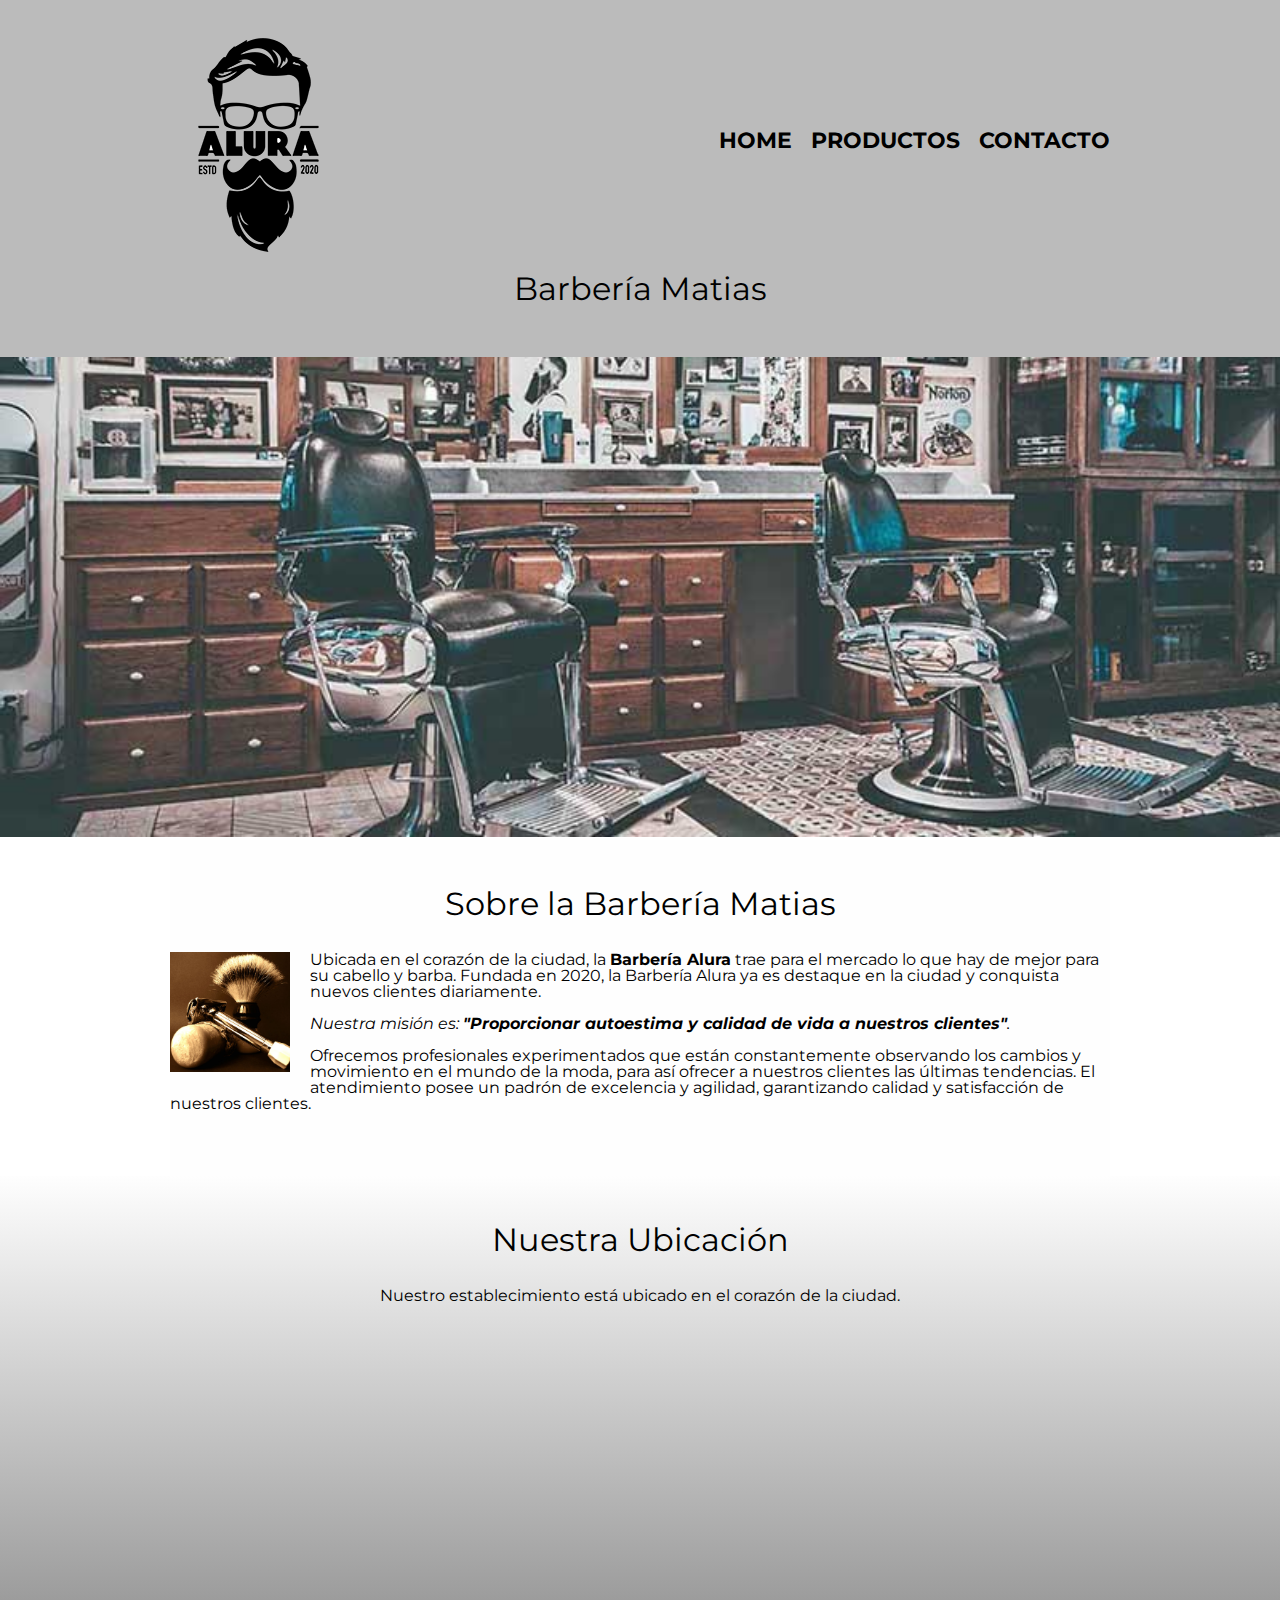
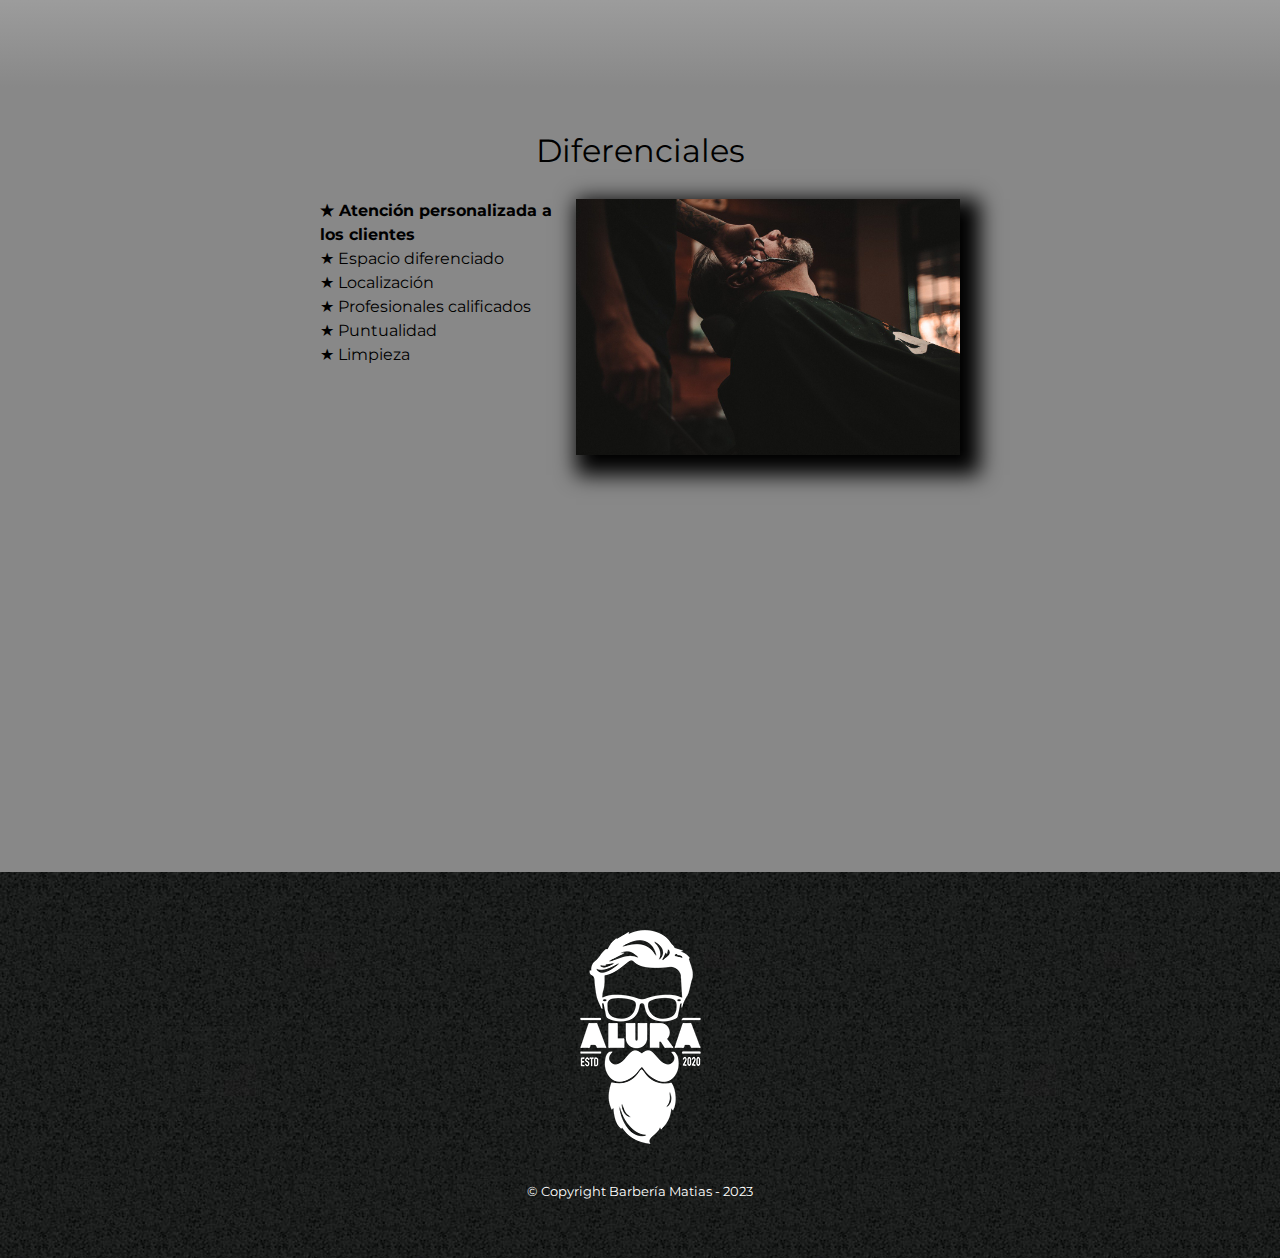
<file: index.html>
<!DOCTYPE html>
<html lang="es">
<head>
    <meta charset="UTF-8">
    <meta http-equiv="X-UA-Compatible" content="IE=edge">
    <meta name="viewport" content="width=device-width, initial-scale=1.0">
    <title>Barbería Matias</title>
    <link rel="stylesheet" href="/reset.css">
    <link rel="stylesheet" href="/style.css">
    <link rel="preconnect" href="https://fonts.googleapis.com"><link rel="preconnect" href="https://fonts.gstatic.com" crossorigin><link href="https://fonts.googleapis.com/css2?family=Montserrat:wght@300&display=swap" rel="stylesheet">
</head>
<body>
    <header>
        <div class="caja">
            <div class="logo">
                <h1><img src="/imagenes/logo.png"></h1>
                <h2 class="tituloPrincipal">Barbería Matias</h2>
            </div>
            <nav>
                <ul> 
                    <li><a href="/index.html">Home</a></li>
                    <li><a href="/productos.html">Productos</a></li>
                    <li><a href="/contacto.html">Contacto</a></li>
                </ul>
            </nav>
        </div>
    </header>

    <img class="banner" src="/banner.jpg" alt="Foto de la barbería">

    <main>
        <section class="principal">

            <h2 class="tituloPrincipal">Sobre la Barbería Matias</h2>

            <img class="utensillos" src="/imagenes/utensilios.jpg" alt="Utensillos de un barbero">

            <p>Ubicada en el corazón de la ciudad, la <strong>Barbería Alura</strong> trae para el mercado lo que hay de mejor para su cabello y barba. Fundada en 2020, la Barbería Alura ya es destaque en la ciudad y conquista nuevos clientes diariamente.</p>

            <p id="mision"><em>Nuestra misión es: <strong>"Proporcionar autoestima y calidad de vida a nuestros clientes"</strong>.</em></p>

            <p>Ofrecemos profesionales experimentados que están constantemente observando los cambios y movimiento en el mundo de la moda, para así ofrecer a nuestros clientes las últimas tendencias. El atendimiento posee un padrón de excelencia y agilidad, garantizando calidad y satisfacción de nuestros clientes.</p>
        
        </section>

        <section class="mapa">
            <h3 class="tituloPrincipal">Nuestra Ubicación</h3>

            <p>Nuestro establecimiento está ubicado en el corazón de la ciudad.</p>

            <div class="mapaContenido">
                <iframe src="https://www.google.com/maps/embed?pb=!1m18!1m12!1m3!1d29251.263759655143!2d-46.654443589191715!3d-23.589697341457946!2m3!1f0!2f0!3f0!3m2!1i1024!2i768!4f13.1!3m3!1m2!1s0x94ce5bd9bb943bf5%3A0x6f642995c970f0fe!2scaelum%20alura!5e0!3m2!1ses-419!2sar!4v1673291816686!5m2!1ses-419!2sar" width="100%" height="300" style="border:0;" allowfullscreen="" loading="lazy" referrerpolicy="no-referrer-when-downgrade"></iframe>
            </div>

        </section>

        <section class="diferenciales">
            <h3 class="tituloPrincipal">Diferenciales</h3>
            
            <div class="contenidoDiferenciales">

                <ul class="listaDiferenciales">
                    <li class="items">Atención personalizada a los clientes</li>
                    <li class="items">Espacio diferenciado</li>
                    <li class="items">Localización</li>
                    <li class="items">Profesionales calificados</li>
                    <li class="items">Puntualidad</li>
                    <li class="items">Limpieza</li>
                </ul><img src="/diferenciales.jpg" class="imagenDiferenciales" alt="">

            </div>

            <div class="video">
                <iframe width="100%" height="315" src="https://www.youtube.com/embed/8pWtdanVz3I" title="YouTube video player" frameborder="0" allow="accelerometer; autoplay; clipboard-write; encrypted-media; gyroscope; picture-in-picture; web-share" allowfullscreen></iframe>
            </div>
        </section>
    </main>

    <footer>
        <img src="/imagenes/logo-blanco.png">
        <p class="copyright">&copy Copyright Barbería Matias - 2023</p>
    </footer>

</body>
</html>
</file>
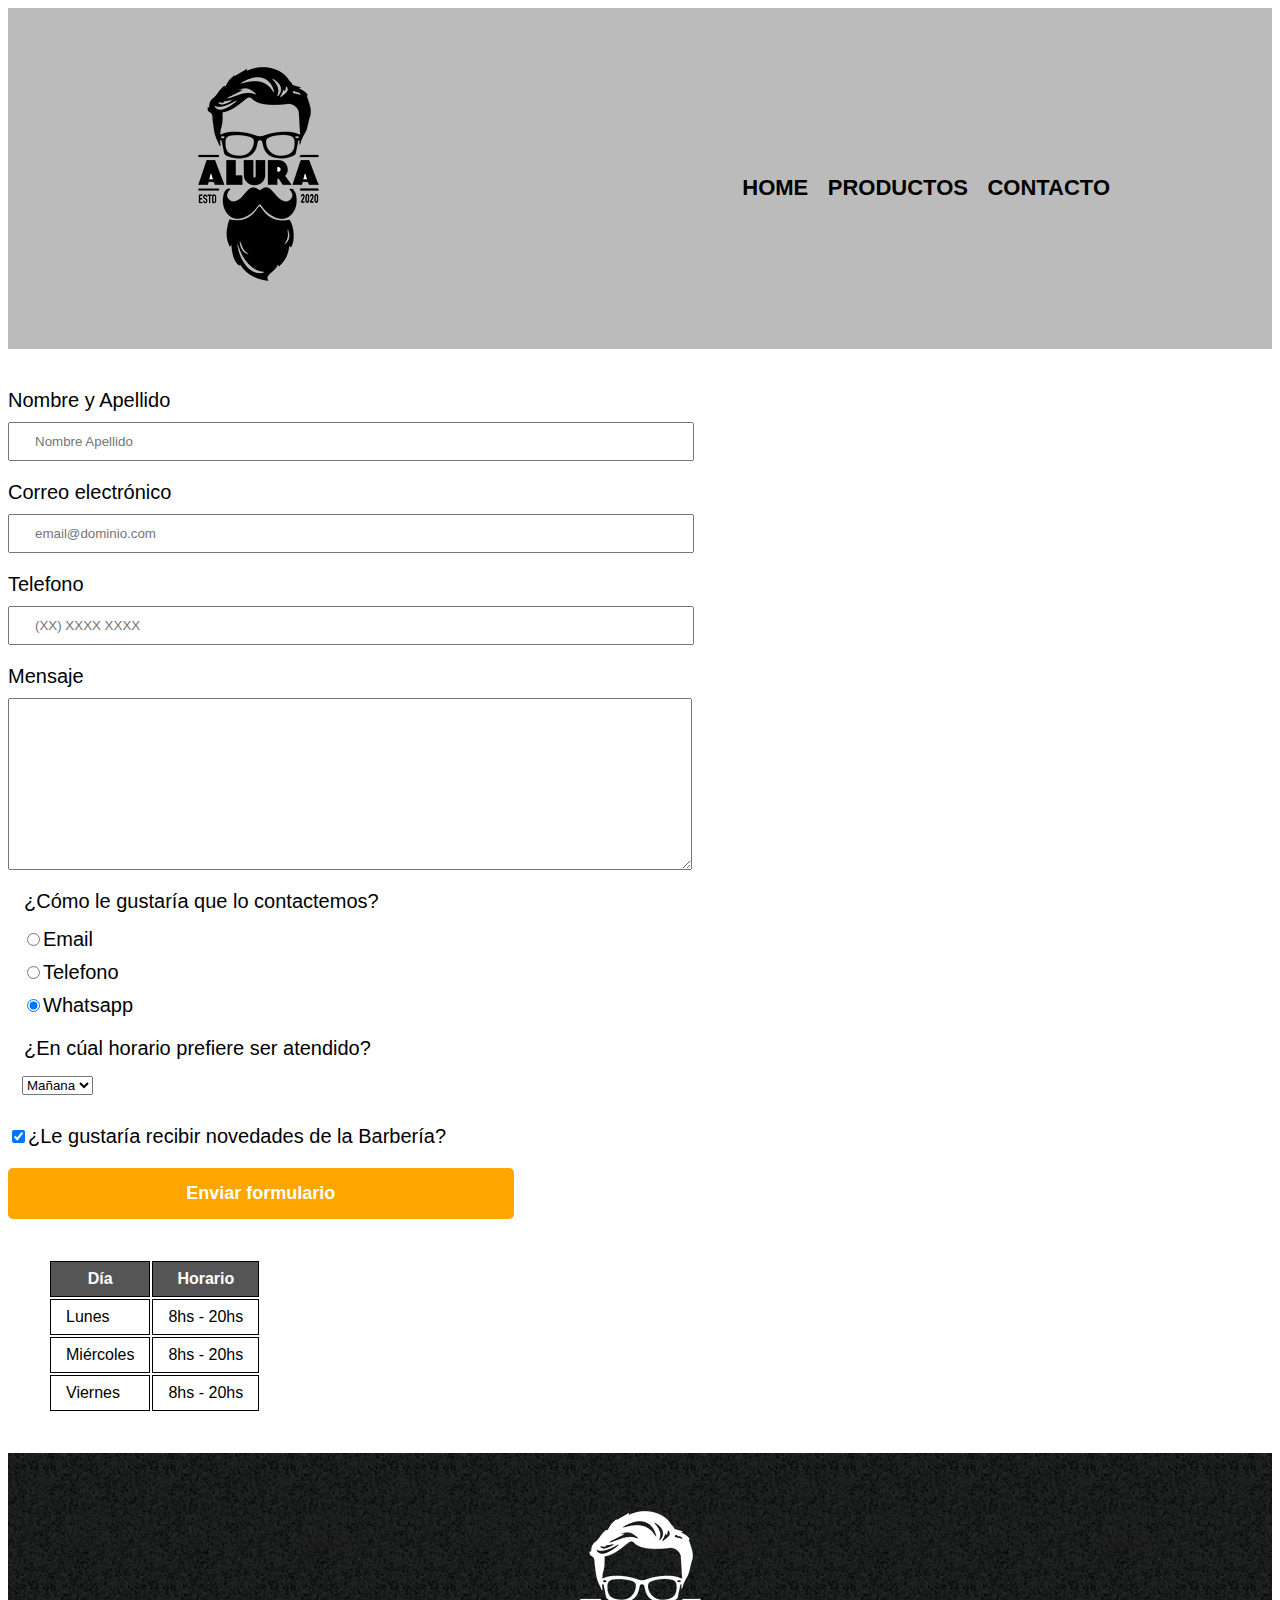
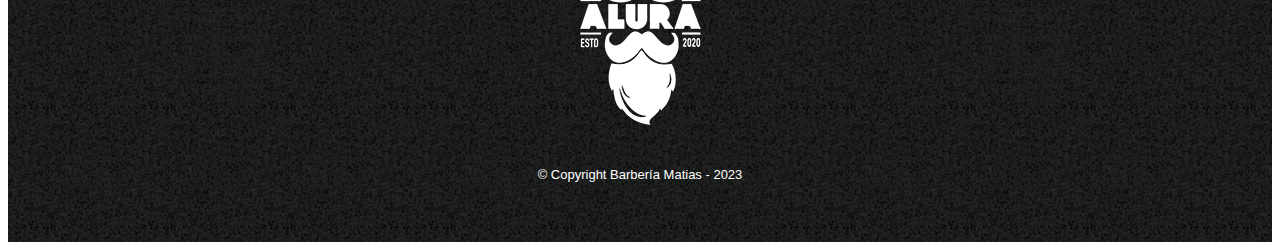
<file: contacto.html>
<!DOCTYPE html>
<html lang="es">
<head>
    <meta charset="UTF-8">
    <meta http-equiv="X-UA-Compatible" content="IE=edge">
    <meta name="viewport" content="width=device-width, initial-scale=1.0">
    <title>Contacto</title>
    <link rel="stylesheet" href="/style.css">
</head>
<body>
    <header>
        <div class="caja">
            <h1><img src="/imagenes/logo.png" alt="Logo de la Barbería"></h1>
            <nav>
                <ul> 
                    <li><a href="/index.html">Home</a></li>
                    <li><a href="/productos.html">Productos</a></li>
                    <li><a href="/contacto.html">Contacto</a></li>
                </ul>
            </nav>
        </div>
    </header>
    <main>
        <form action="">
            <label for="nombreApellido">Nombre y Apellido</label>
            <input type="text" id="nombreApellido" class="input-padron" required placeholder="Nombre Apellido">

            <label for="correolectronico">Correo electrónico</label>
            <input type="email" id="correolectronico" class="input-padron" required placeholder="email@dominio.com">

            <label for="telefono">Telefono</label>
            <input type="tel" id="telefono" class="input-padron" required placeholder="(XX) XXXX XXXX">

            <label for="mensaje">Mensaje</label>
            <textarea name="Mensaje" id="mensaje" cols="70" rows="10" class="input-padron" required></textarea>

            <fieldset>
                <legend>¿Cómo le gustaría que lo contactemos?</legend>

                <label for="radio-email"><input type="radio" name="contacto" value="email" id="radio-email">Email</label>
                

                <label for="radio-telefono"><input type="radio" name="contacto" value="telefono" id="radio-telefono">Telefono</label>
                

                <label for="radio-whatsapp"><input type="radio" name="contacto" value="whatsapp" id="radio-whatsapp" checked>Whatsapp</label>
               
            </fieldset>

            <fieldset>
                <legend>¿En cúal horario prefiere ser atendido?</legend>
                <select name="" id="">
                    <option value="">Mañana</option>
                    <option value="">Tarde</option>
                    <option value="">Noche</option>
                </select>
            </fieldset>

            <label class="checkbox" for=""><input type="checkbox" name="" id="" checked>¿Le gustaría recibir novedades de la Barbería?</label>
            
            <input type="submit" value="Enviar formulario" class="enviar">

        </form>

        <table>
            <thead>
                <tr>
                    <th>Día</th>
                    <th>Horario</th>
                </tr>
            </thead>
            <tbody>
                <tr>
                    <td>Lunes</td>
                    <td>8hs - 20hs</td>
                </tr>
                <tr>
                    <td>Miércoles</td>
                    <td>8hs - 20hs</td>
                </tr>
                <tr>
                    <td>Viernes</td>
                    <td>8hs - 20hs</td>
                </tr>
        </tbody>
        </table>

    </main>
    <footer>
        <img src="/imagenes/logo-blanco.png" alt="Logo de la Barbería">
        <p class="copyright">&copy Copyright Barbería Matias - 2023</p>
    </footer>
</body>
</file>
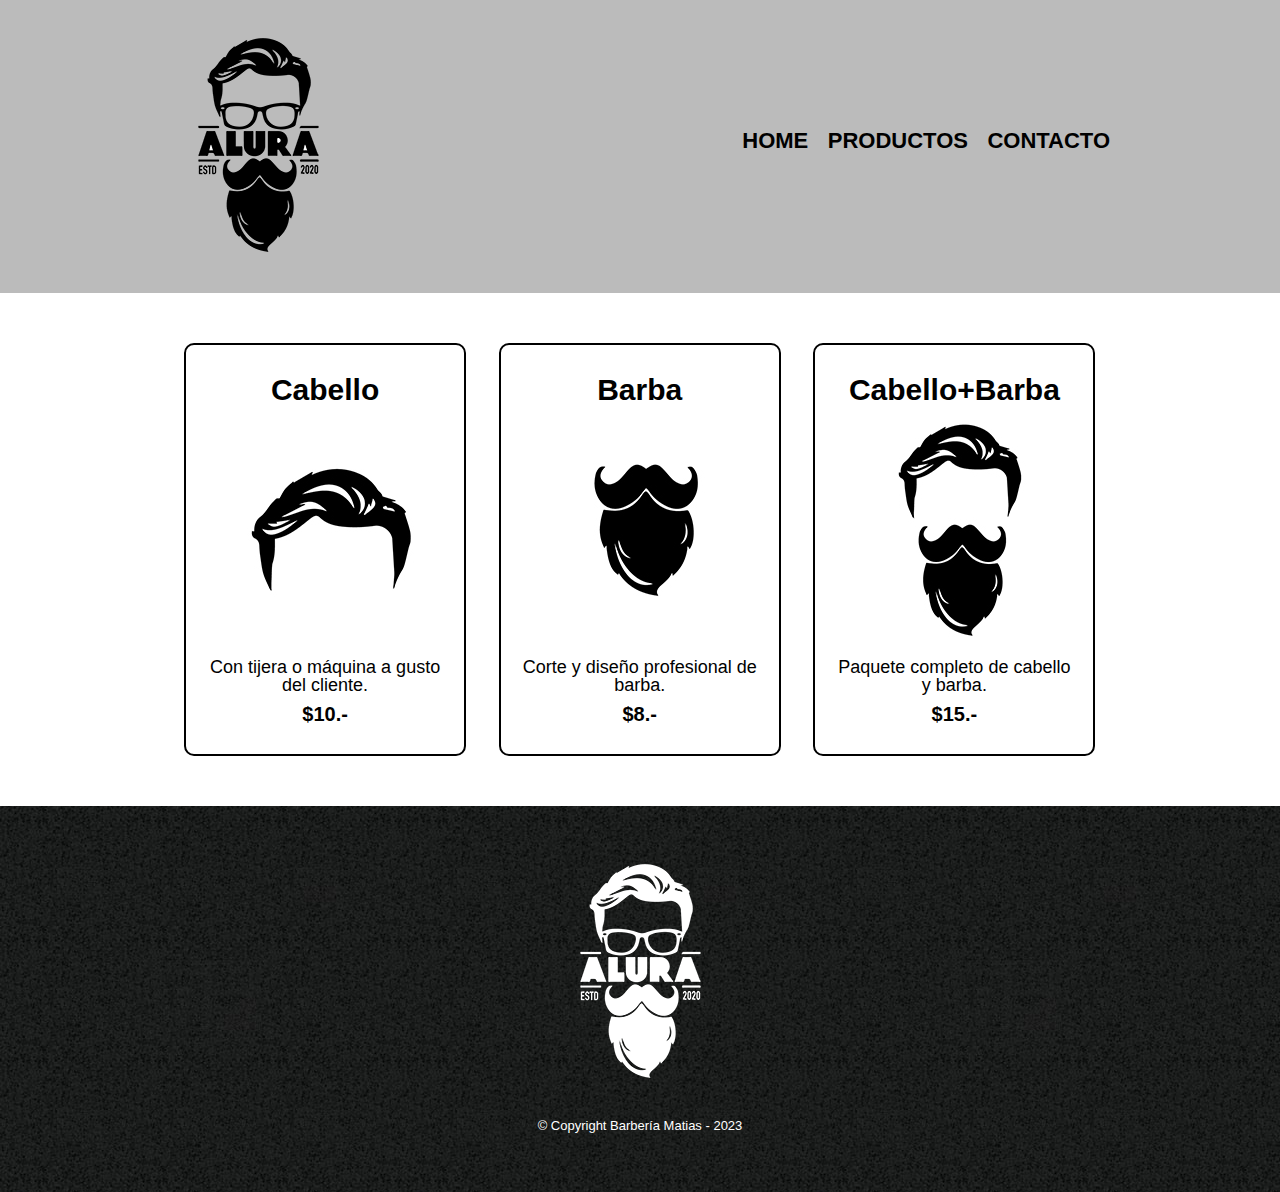
<file: productos.html>
<!DOCTYPE html>
<html lang="es">
<head>
    <meta charset="UTF-8">
    <meta http-equiv="X-UA-Compatible" content="IE=edge">
    <meta name="viewport" content="width=device-width, initial-scale=1.0">
    <title>Productos - Barbería Matias</title>
    <link rel="stylesheet" href="/reset.css">
    <link rel="stylesheet" href="/style.css">
</head>
<body>
    <header>
        <div class="caja">
            <h1><img src="/imagenes/logo.png"></h1>
            <nav>
                <ul> 
                    <li><a href="/index.html">Home</a></li>
                    <li><a href="/productos.html">Productos</a></li>
                    <li><a href="/contacto.html">Contacto</a></li>
                </ul>
            </nav>
        </div>
    </header>
    <main>
        <ul class="productos">
            <li>
                <h2>Cabello</h2>
                <img src="/imagenes/cabello.jpg" alt="">
                <p class="productoDescripcion">Con tijera o máquina a gusto del cliente.</p>
                <p class="productoPrecio">$10.-</p>
            </li>
            <li>
                <h2>Barba</h2>
                <img src="/imagenes/barba.jpg" alt="">
                <p class="productoDescripcion">Corte y diseño profesional de barba.</p>
                <p class="productoPrecio">$8.-</p>
            </li>
            <li>
                <h2>Cabello+Barba</h2>
                <img src="/imagenes/cabello+barba.jpg" alt="">
                <p class="productoDescripcion">Paquete completo de cabello y barba.</p>
                <p class="productoPrecio">$15.-</p>
            </li>
        </ul>
    </main>
    <footer>
        <img src="/imagenes/logo-blanco.png">
        <p class="copyright">&copy Copyright Barbería Matias - 2023</p>
    </footer>
</body>
</html>
</file>
<file: style.css>
body{
    font-family: 'Montserrat', sans-serif;
}


header{
    background-color: #BBBBBB;
    padding: 20px 0;
}

.caja{
    width: 940px;
    position: relative;
    margin: 0 auto;
}

nav{
    position: absolute;
    top: 110px;
    right: 0;
}

nav li {
    display: inline;
    margin: 0 0 0 15px;
}

nav a {
    text-transform: uppercase;
    color: black;
    font-weight: bold;
    font-size: 22px;
    text-decoration: none;
}

nav a:hover {
    color: #c78c19;
    text-decoration: underline;
}

.productos {
    width: 940px;
    margin: 0 auto;
    padding: 50px;
}

.productos li {
    display: inline-block;
    text-align: center;
    width: 30%;
    vertical-align: top;
    /* background: #CCCCCC; */
    margin: 0 1.5%;
    padding: 30px 20px;
    box-sizing: border-box;
    border: 2px solid black;
    border-radius: 10px;
}

.productos li:hover{
    border-color: #c78c19;
}

.productos li:active{
    border-color: #088c19;
}

.productos h2 {
    font-size: 30px;
    font-weight: bold;
}

.productos li:hover h2 {
    font-size: 33px;
}

.productoDescripcion {
    font-size: 18px;
}

.productoPrecio {
    font-size: 20px;
    font-weight: bold;
    margin-top: 10px;
}

footer{
    text-align: center;
    background: url(imagenes/bg.jpg);
    padding: 40px;
}

.copyright{
    color: #FFFFFF;
    font-size: 13px;
    margin: 20px;
}


form{
    margin: 40px 0; 
}

form label, form legend{
    display: block;
    font-size: 20px;
    margin: 0 0 10px;
}

.input-padron{
    display: block;
    margin: 0 0 20px;
    padding: 10px 25px;
    width: 50%;
}

.checkbox{
    margin: 20px 0;
}

fieldset{
    border: none;
}

.enviar{
    width: 40%;
    padding: 15px 0;
    font-size:  18px;
    font-weight: bold;
    color: white;
    background: orange;
    border: none;
    border-radius: 5px;
    transition: 0.5s all;
    cursor: pointer;
}

.enviar:hover{
    background: darkorange;
    transform: scale(1.1);
}

table{
    margin: 40px 40px;
    /* border-spacing: 0px; */
}

thead{
    background: #555555;
    color: white;
    font-weight: bold;
}

td, th{
    border: 1px solid #000000;
    padding: 8px 15px;
}

/* Inicia CSS para nuestra home*/

.banner{
    width: 100%;
}

.principal{
    padding: 3em 0;
    background: #FEFEFE;
    width: 940px;
    margin: 0 auto;
}

.tituloPrincipal{
    text-align: center;
    font-size: 2em;
    margin: 0 0 1em;
    clear: left;
}

.principal p{
    margin:  0 0 1em;
}

.principal strong{
    font-weight: bold;
}

.principal em{
    font-style: italic;
}

.utensillos{
    width: 120px;
    float: left;
    margin: 0 20px 20px 0;
}

.mapa{
    padding: 3em 0;
    background: linear-gradient(#FEFEFE,#888888);
}

.mapa p{
    margin: 0 0 2em;
    text-align: center;
}

.mapaContenido{
    width: 940px;
    margin: 0 auto;
}

.diferenciales{
    padding: 3em 0;
    background-color: #888888;
}
.contenidoDiferenciales{
    width: 640px;
    margin: 0 auto;
}

.listaDiferenciales{
    width: 40%;
    display: inline-block;
    vertical-align: top;
    padding: 0 0 1em 0;
}

.items:first-child{
    font-weight: bold;
}

.items{
    line-height: 1.5em;
}

.items:before{
    content: "★ ";
}

.imagenDiferenciales{
    width: 60%;
    transition: 400ms;
    box-shadow: 10px 10px 20px 10px #000000;
    margin: 0 0 1em 0;
}

.imagenDiferenciales:hover{
    opacity: 0.3;
}

.video{
    width: 560px;
    margin: 1em auto;
}

@media screen and (max-width:480px){
    
    .principal{
        padding: 5%;
    }

    h1{
        text-align: center;
    }

    nav{
        position: static;
    }

    .caja, .principal, .mapaContenido, .contenidoDiferenciales, .video{
        width: auto;
    }

    .diferenciales{
        padding: 5%;
    }

    .listaDiferenciales, .imagenDiferenciales{
        width: 100%;
    }
    
}
</file>
